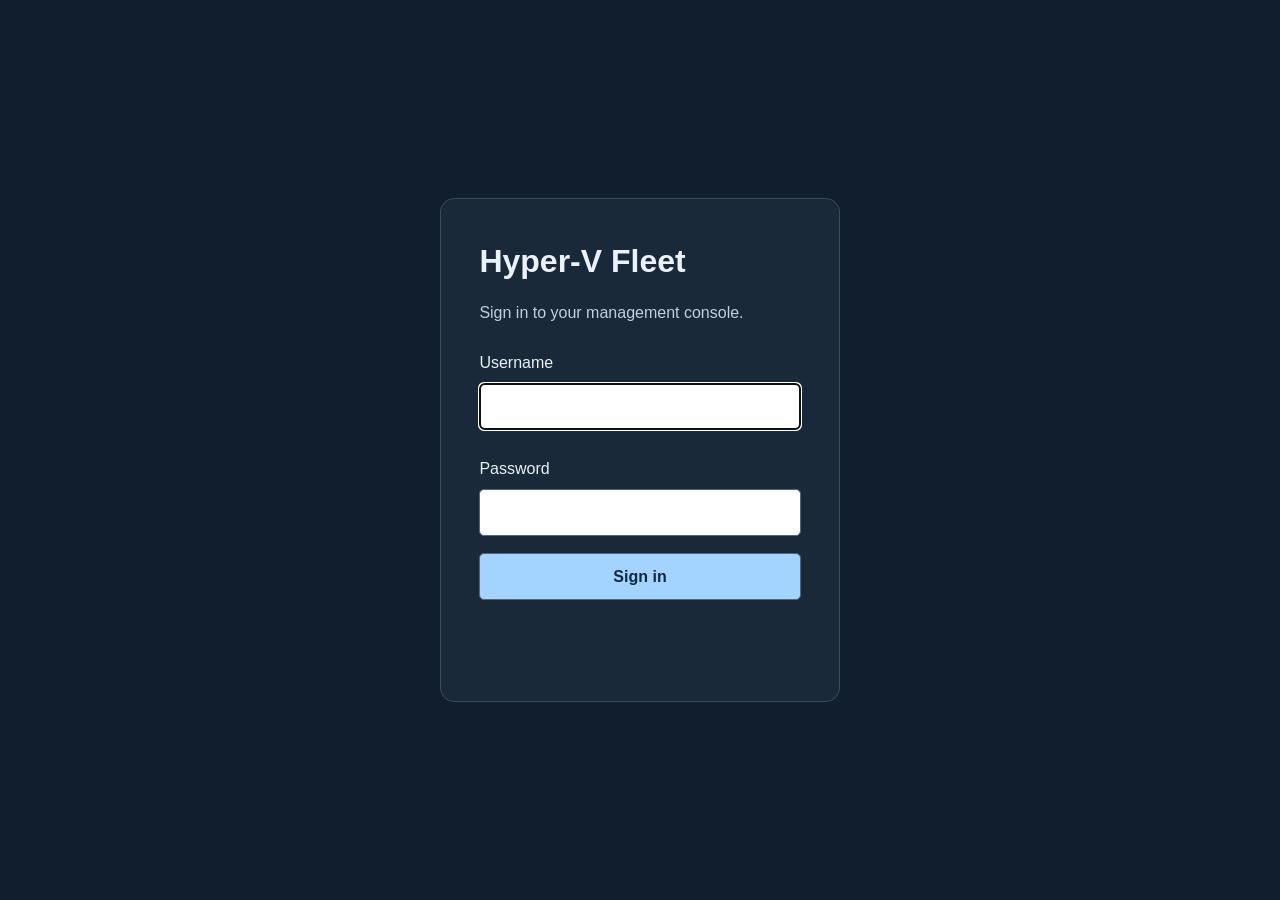
<file: login.html>
<!doctype html><html lang="en"><meta charset="utf-8"><meta name="viewport" content="width=device-width,initial-scale=1"><title>Sign in · Hyper-V Fleet</title><link rel="stylesheet" href="/login.css"><main><h1>Hyper-V Fleet</h1><p>Sign in to your management console.</p><form id="login"><label>Username<input name="name" required maxlength="48" autocomplete="username" autofocus></label><label>Password<input name="password" required type="password" maxlength="256" autocomplete="current-password"></label><button>Sign in</button><p id="error" role="alert"></p></form></main><script src="/login.js" defer></script></html>
</file>
<file: login.css>
:root{color-scheme:light dark;font:16px/1.5 "Segoe UI",sans-serif}body{margin:0;display:grid;place-items:center;min-height:100vh;background:#111e2d;color:#eaf1fb}main{box-sizing:border-box;width:min(100% - 2rem,25rem);padding:2.4rem;border:1px solid #3b4b5c;border-radius:14px;background:#1a2939}h1{margin:0}p{color:#bed0df}form,label{display:grid;gap:.5rem}label{margin:.6rem 0}input,button{font:inherit;border:1px solid #536677;border-radius:5px;padding:.65rem}button{background:#a3d4ff;color:#12283c;font-weight:650;cursor:pointer}#error{color:#ffb6ad;min-height:1.4em}
</file>
